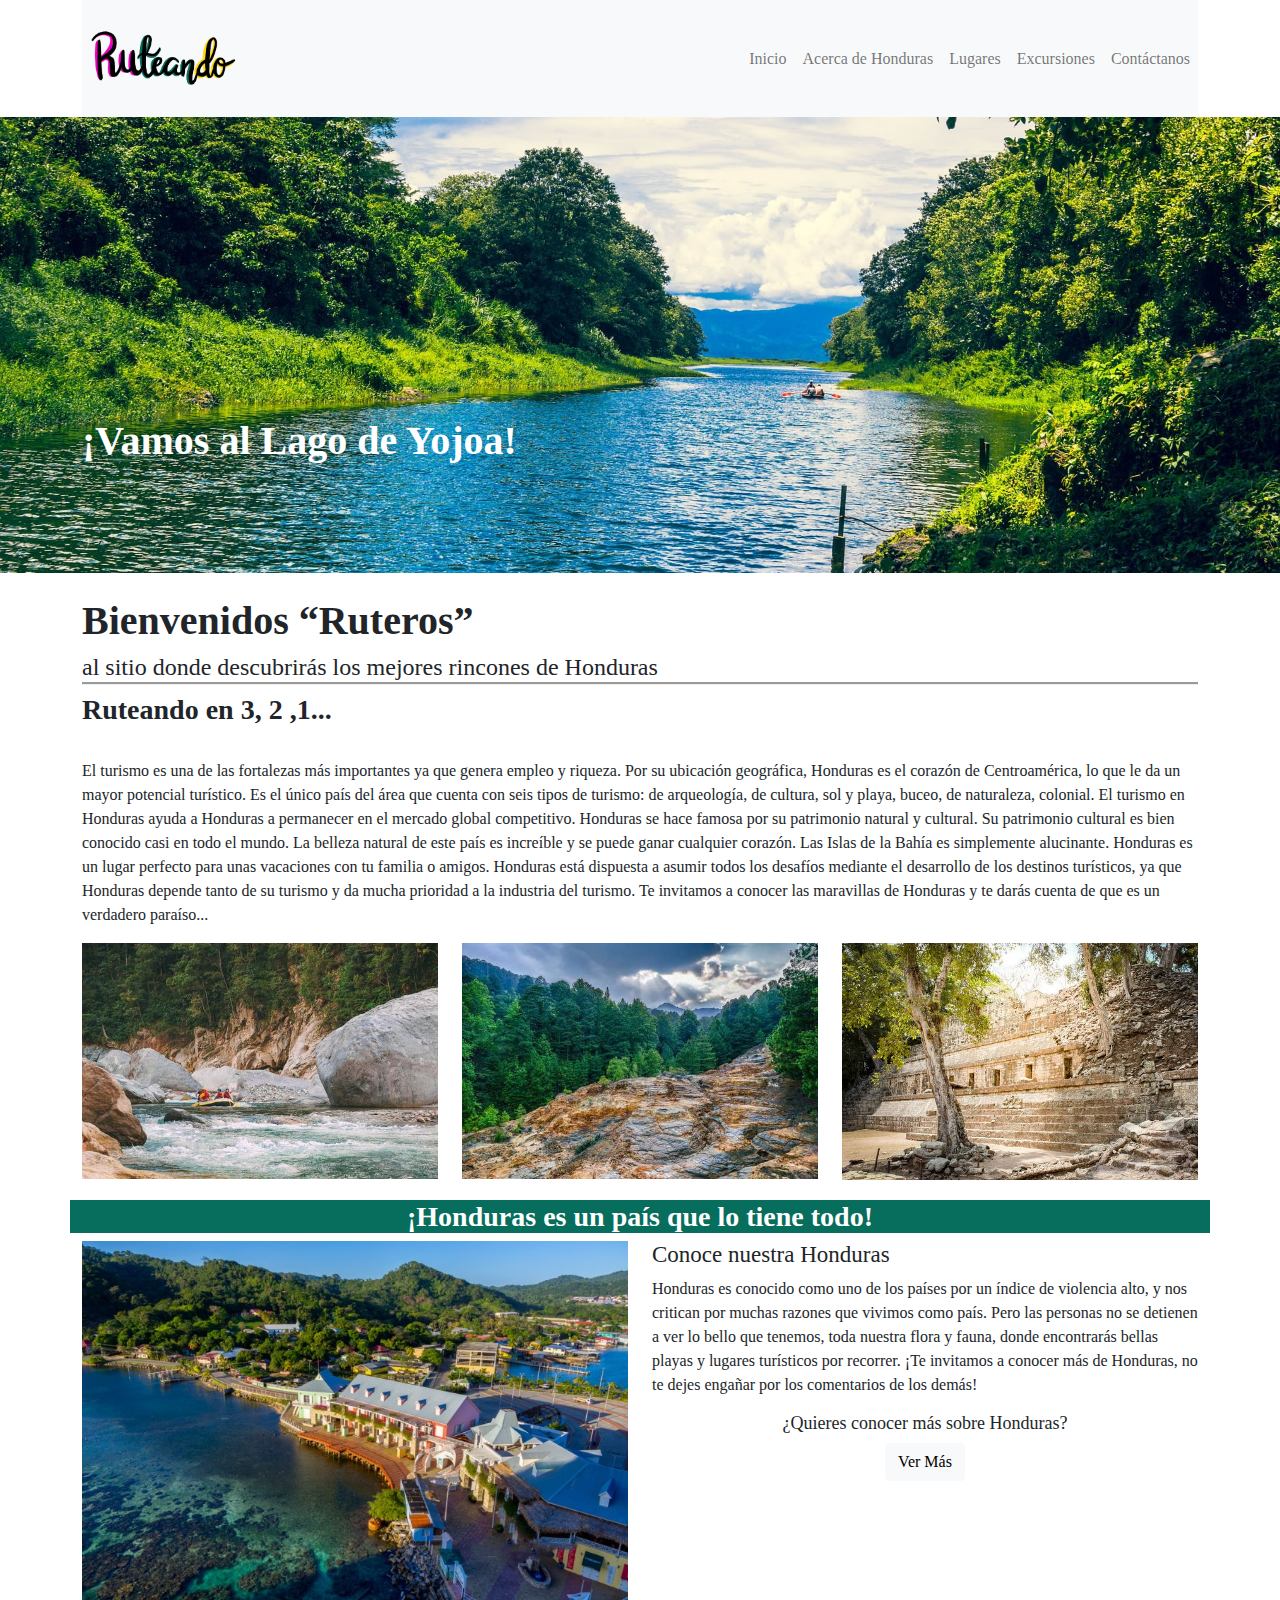
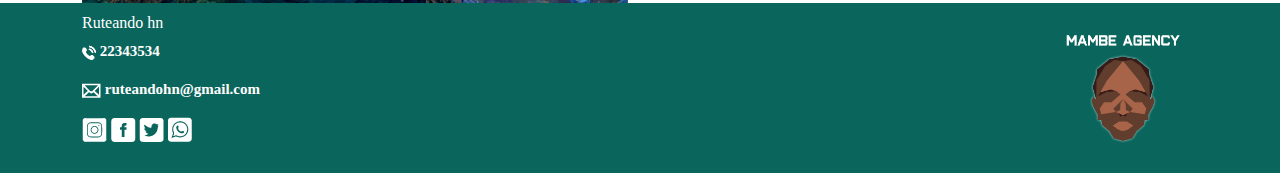
<file: index.htm>
<!doctype html>
<html>
<head>
<meta charset="UTF-8">
<title>Proyecto Ruteando</title>
<link href="img/R-de-Ruteando.png" rel="shortcut icon">
<meta name="viewport" content="width=device-width, initial-scale=1.0">
<link href="css/bootstrap.min.css" rel="stylesheet">
<link href="css/style.css" rel="stylesheet">
</head>

<body>
	
	<header> 
	 <div class="container">
		 <nav class="navbar navbar-expand-lg navbar-light bg-light">
			 
			  <a class="navbar-brand" href="index.html"><img src="img/Ruteando_Logotipo.png" alt="logotipo" class="img-fluid" width="200px">
	  </a>
			 
	 <button class="navbar-toggler" type="button" data-bs-toggle="collapse" data-bs-target="#navbar" aria-controls="navbar" aria-expanded="false" aria-label="Toggle navigation">
		<span class="navbar-toggler-icon"></span>
	  </button>
			  <div class="collapse navbar-collapse" id="navbar">
		<ul class="navbar-nav ms-auto">
			
		  <li class="nav-item active">
			<a class="nav-link" href="index.htm">Inicio</a>
		  </li>
			
		  <li class="nav-item">
			<a class="nav-link" href="acerca.html">Acerca de Honduras</a>
		  </li>
			
		  <li class="nav-item">
			<a class="nav-link" href="#">Lugares</a>
		  </li>
			
		  <li class="nav-item">
			<a class="nav-link" href="#">Excursiones</a>
		  </li>
			
		  <li class="nav-item">
			<a class="nav-link" href="#">Contáctanos</a>
		  </li>
		</ul>

	  </div>
	</nav>
		
		
	</div>	 
	</header>
	
	
	
	<section id="hero">
		<div class="container">
			<h1 class="intro">¡Vamos al Lago de Yojoa!</h1>
		</div>
	</section>
		

	<section id="bienvenido"> 
		<div class="container">
		 <br><h1>Bienvenidos “Ruteros”</h1>
		 <h4>al sitio donde descubrirás los mejores rincones de Honduras</h4>
		 <h3>Ruteando en 3, 2 ,1...</h3>
		 <br><p>El turismo es una de las fortalezas más importantes ya que genera empleo y riqueza. Por su ubicación geográfica, Honduras es el corazón de Centroamérica, lo que le da un mayor potencial turístico. Es el único país del área que cuenta con seis tipos de turismo: de arqueología, de cultura, sol y playa, buceo, de naturaleza, colonial. El turismo en Honduras ayuda a Honduras a permanecer en el mercado global competitivo. Honduras se hace famosa por su patrimonio natural y cultural. Su patrimonio cultural es bien conocido casi en todo el mundo. La belleza natural de este país es increíble y se puede ganar cualquier corazón. Las Islas de la Bahía es simplemente alucinante. Honduras es un lugar perfecto para unas vacaciones con tu familia o amigos. Honduras está dispuesta a asumir todos los desafíos mediante el desarrollo de los destinos turísticos, ya que Honduras depende tanto de su turismo y da mucha prioridad a la industria del turismo. Te invitamos a conocer las maravillas de Honduras y te darás cuenta de que es un verdadero paraíso...</p>
		 <div class="row">
			 
			<article class= "col-lg-4 col-sm-12 col-12">
				<div class="bienvenido">
					
			<img src="img/botesdepaseo.jpg" alt="Rio Cangrejal" class="img-fluid">
					</div>
			</article>
				
			
			<article class= "col-lg-4 col-sm-12 col-12">
				<div class="bienvenido">
				
				<img src="img/golondrinas.jpg" alt="Golondrias" class="img-fluid">
					</div>
			</article>
			
			<article class= "col-lg-4 col-sm-12 col-12">
				<div class="bienvenido">
				
				<img src="img/copan.jpg" alt="Copan" class="img-fluid">
					</div>
			</article>
				
		</div>
		</div>
	</section>
	
	
	
	<section id="conoce">
		<div class="container">
			<div class="row">
				<h3>¡Honduras es un país que lo tiene todo!</h3>
			<article class="col-lg-6 col-sm-6 col-12">
			<img src="img/isla-de-roatan.jpg" alt="Roatan" class="img-fluid">
				</article>
				
		     <article class="col-lg-6 col-sm-6 col-12">
			<h5 class="titulo">Conoce nuestra Honduras</h5>   
				<p>Honduras es conocido como uno de los países por un índice de violencia alto, y nos critican por muchas razones que vivimos como país. Pero las personas no se detienen a ver lo bello que tenemos, toda nuestra flora y fauna, donde encontrarás bellas playas y lugares turísticos por recorrer. ¡Te invitamos a conocer más de Honduras, no te dejes engañar por los comentarios de los demás!</p> 
				 <h6>¿Quieres conocer más sobre Honduras?</h6>
				 <p class="text-center"><a href="#" class="btn btn-light">Ver Más</a></p>
			 </article>
			
		</div>
     </div>
			
	</section>
	
	

	
	<section>
	<footer>
		<div class="container">
		<div class="row">
		<article class="col-lg-6 col-sm-6 col-12">
		<h6>Ruteando hn</h6>
		
		 <p><img class="img img-fluid" src="img/telefonochiquito.png" alt="logo"> 22343534</p>
		
		 <p><img class="img img-fluid" src="img/mailchiquito.png" alt="logo"> ruteandohn@gmail.com</p>
			
		 <p><img class="img img-fluid" src="img/socialmedia.png" alt="logo"></p>	
			</article>
			
			<article class="col-lg-6 col-sm-6 col-12 text-end">
				<div class="text-end">
					<img class="img-fluid" src="img/mambe agency para fondo oscuro-01.png" alt="mambeagency" width="150px">
				</div>
			</article>
	    </div>
		</div>
	</footer>
	</section>
	
	
	<script src="js/jquery.min.js"></script>
    <script src="js/bootstrap.min.js"></script>
	
</body>
</html>
</file>
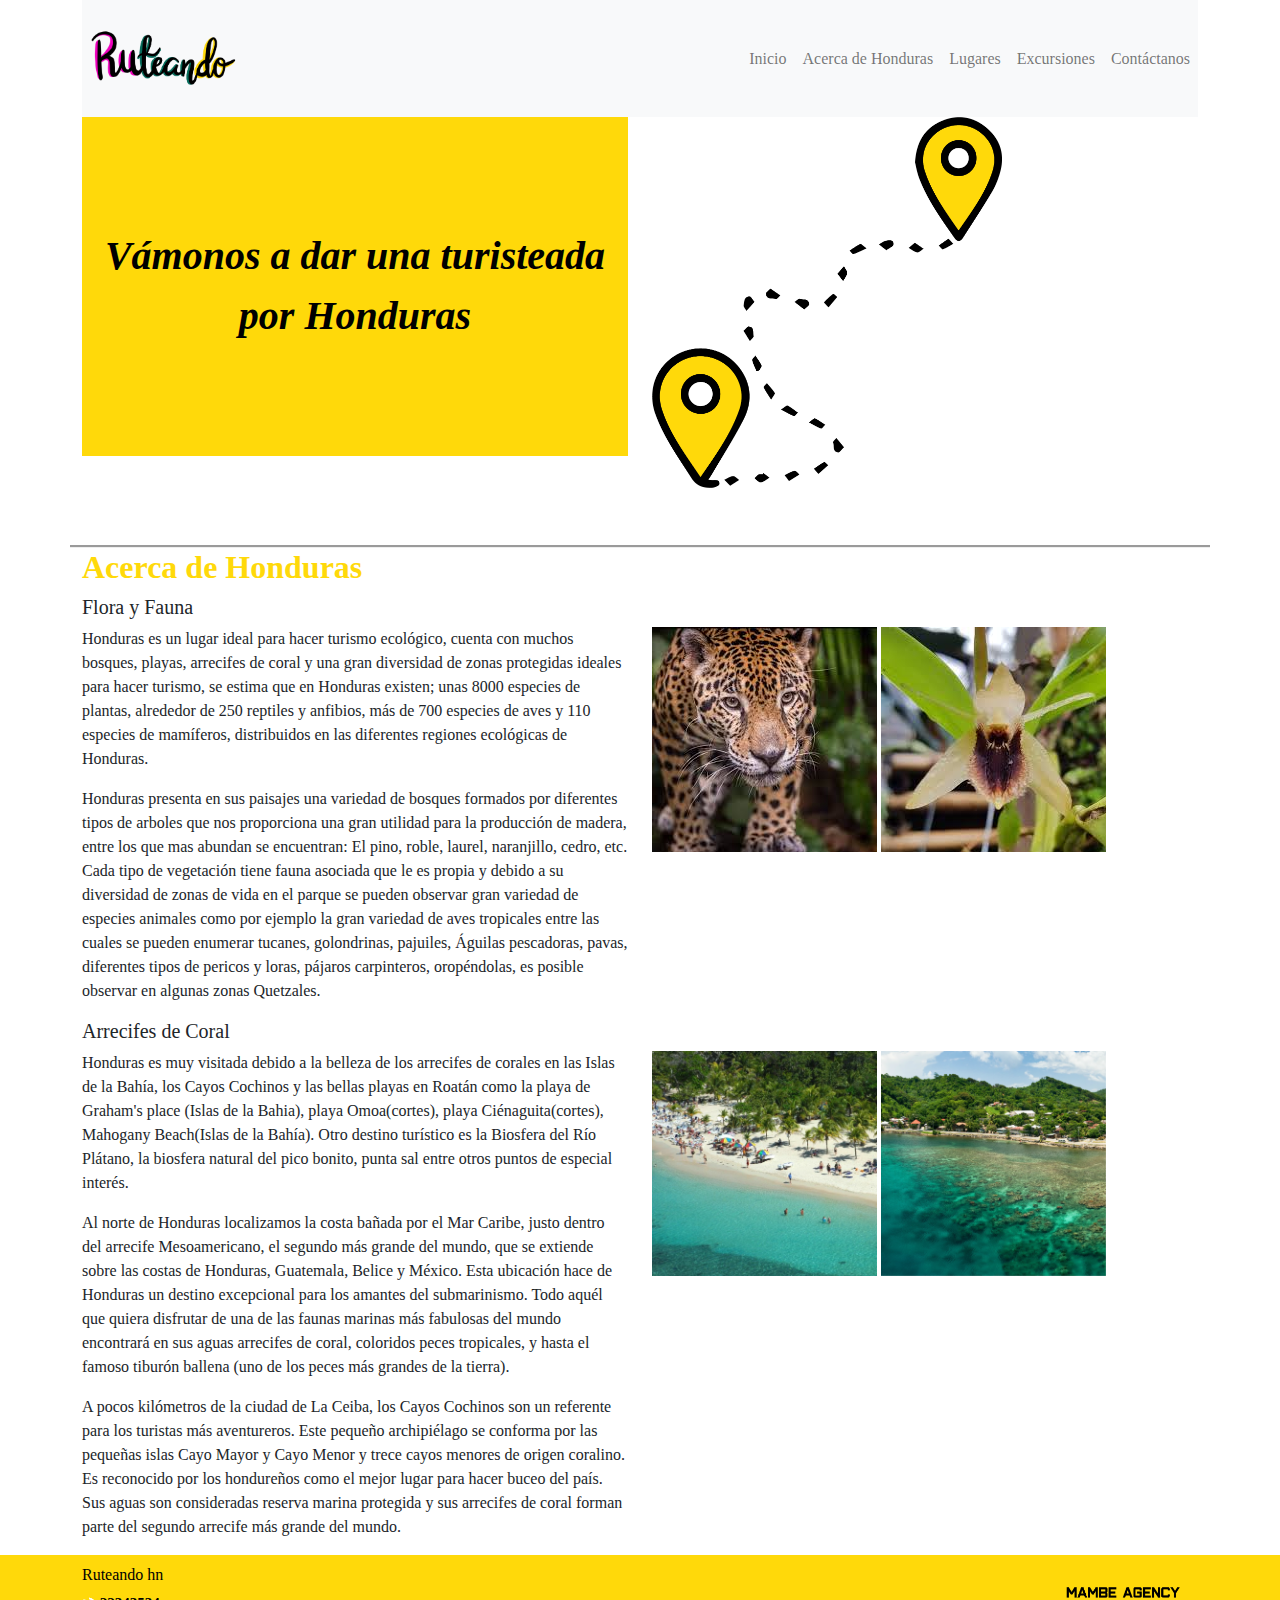
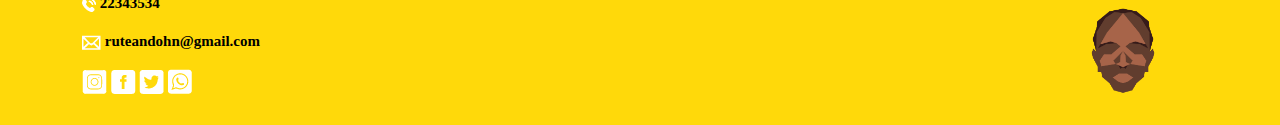
<file: acerca.html>
<!doctype html>
<html>
<head>
<meta charset="UTF-8">
<title>Acerca de Honduras</title>
<link href="img/R-de-Ruteando.png" rel="shortcut icon">
<meta name="viewport" content="width=device-width, initial-scale=1.0">
<link href="css/bootstrap.min.css" rel="stylesheet">
<link href="css/style.css" rel="stylesheet">
</head>

<body>
	
<header> 
	 <div class="container">
		 <nav class="navbar navbar-expand-lg navbar-light bg-light">
			 
			  <a class="navbar-brand" href="index.html"><img src="img/Ruteando_Logotipo.png" alt="logotipo" class="img-fluid" width="200px">
	  </a>
			 
	 <button class="navbar-toggler" type="button" data-bs-toggle="collapse" data-bs-target="#navbar" aria-controls="navbar" aria-expanded="false" aria-label="Toggle navigation">
		<span class="navbar-toggler-icon"></span>
	  </button>
			  <div class="collapse navbar-collapse" id="navbar">
		<ul class="navbar-nav ms-auto">
			
		  <li class="nav-item">
			<a class="nav-link" href="index.htm">Inicio</a>
		  </li>
			
		  <li class="nav-item active">
			<a class="nav-link" href="acerca.html">Acerca de Honduras</a>
		  </li>
			
		  <li class="nav-item">
			<a class="nav-link" href="#">Lugares</a>
		  </li>
			
		  <li class="nav-item">
			<a class="nav-link" href="#">Excursiones</a>
		  </li>
			
		  <li class="nav-item">
			<a class="nav-link" href="#">Contáctanos</a>
		  </li>
		</ul>

	  </div>
	</nav>	
	</div>	 
	</header>
	
	
	
	<section id="acerca">
		<div class="container">
			<div class="row">
			
				<article class="col-lg-6 col-sm-6 col-12">
					<div class="rectangulo">
						<i>Vámonos a dar una turisteada por Honduras</i>
				
					</div>
				</article>
				
				<article class="col-lg-6 col-sm-6 col-12">
					<div class="acerca">
						<img src="img/rutapng.png" alt="ruta" class="img-fluid" width="350px">
				
					</div>
				</article>
		  </div>
		</div>
	</section>
	
				
				
	<section id="Honduras">
				<div class="container">
					<div class="row">
				<h2>Acerca de Honduras</h2>
				<h5> Flora y Fauna</h5>
				
				<article class="col-lg-6 col-sm-6 col-12">
					<div class="Honduras">
						<p>Honduras es un lugar ideal para hacer turismo ecológico, cuenta con muchos bosques, playas, arrecifes de coral y una gran diversidad de zonas protegidas ideales para hacer turismo, se estima que en Honduras existen; unas 8000 especies de plantas, alrededor de 250 reptiles y anfibios, más de 700 especies de aves y 110 especies de mamíferos, distribuidos en las diferentes regiones ecológicas de Honduras.</p>
						<p>Honduras presenta en sus paisajes una variedad de bosques formados por diferentes tipos de arboles que nos proporciona una gran utilidad para la producción de madera, entre los que mas abundan se encuentran: El pino, roble, laurel, naranjillo, cedro, etc. Cada tipo de vegetación tiene fauna asociada que le es propia y debido a su diversidad de zonas de vida en el parque se pueden observar gran variedad de especies animales como por ejemplo la gran variedad de aves tropicales entre las cuales se pueden enumerar tucanes, golondrinas, pajuiles, Águilas pescadoras, pavas, diferentes tipos de pericos y loras, pájaros carpinteros, oropéndolas, es posible observar en algunas zonas Quetzales.</p>
						
					</div>
				</article>
						
				 <article class="col-lg-6 col-sm-6 col-12">
					<div class="Honduras">
						<img src="img/jaguar.jpg" alt="fauna" class="img-fluid">
						<img src="img/orquidea.jpg" alt="flora" class="img-fluid">
						
					</div>
				</article>
			  </div>
		</div>
	</section>
				
	
						
	<section id="Corales">
	           <div class="container">
				   <div class="row">
				<h5> Arrecifes de Coral</h5>	   
					   
				<article class="col-lg-6 col-sm-6 col-12">
					<div class="Corales">
						<p>Honduras es muy visitada debido a la belleza de los arrecifes de corales en las Islas de la Bahía, los Cayos Cochinos y las bellas playas en Roatán como la playa de Graham's place (Islas de la Bahia), playa Omoa(cortes), playa Ciénaguita(cortes), Mahogany Beach(Islas de la Bahía). Otro destino turístico es la Biosfera del Río Plátano, la biosfera natural del pico bonito, punta sal entre otros puntos de especial interés.</p>	
						<p>Al norte de Honduras localizamos la costa bañada por el Mar Caribe, justo dentro del arrecife Mesoamericano, el segundo más grande del mundo, que se extiende sobre las costas de Honduras, Guatemala, Belice y México. Esta ubicación hace de Honduras un destino excepcional para los amantes del submarinismo. Todo aquél que quiera disfrutar de una de las faunas marinas más fabulosas del mundo encontrará en sus aguas arrecifes de coral, coloridos peces tropicales, y hasta el famoso tiburón ballena (uno de los peces más grandes de la tierra).</p>
						<p>A pocos kilómetros de la ciudad de La Ceiba, los Cayos Cochinos son un referente para los turistas más aventureros. Este pequeño archipiélago se conforma por las pequeñas islas Cayo Mayor y Cayo Menor y trece cayos menores de origen coralino. Es reconocido por los hondureños como el mejor lugar para hacer buceo del país. Sus aguas son consideradas reserva marina protegida y sus arrecifes de coral forman parte del segundo arrecife más grande del mundo.</p>
						</div>
				</article>   
				
						
				<article class="col-lg-6 col-sm-6 col-12">
					<div class="Corales">
						<img src="img/playawestbay.png" alt="playa" class="img-fluid" width="225px">
						<img src="img/playaroa.png" alt="playa" class="img-fluid" width="225px">
						
				 	</div>
				   </article>
					
				   
	      </div>
		</div>
	</section>					
						
					
					
								
						
				
					
					
					
						
						
					
					
		
				
			
			
			
				
				
				
				
				
			
		
	<section>
	<footer id="pagina2">
		<div class="container">
		<div class="row">
		<article class="col-lg-6 col-sm-6 col-12">
		<h6>Ruteando hn</h6>
		
		 <p><img class="img img-fluid" src="img/telefonochiquito.png" alt="logo"> 22343534</p>
		
		 <p><img class="img img-fluid" src="img/mailchiquito.png" alt="logo"> ruteandohn@gmail.com</p>
			
		 <p><img class="img img-fluid" src="img/socialmedia.png" alt="logo"></p>	
			</article>
			
			<article class="col-lg-6 col-sm-6 col-12 text-end">
				<div class="text-end">
					<img class="img-fluid" src="img/mambe agency-01 (1).png" alt="mambeagency" width="150px">
				</div>
			</article>
	    </div>
		</div>
	</footer>
	</section>
	
	
	<script src="js/jquery.min.js"></script>
    <script src="js/bootstrap.min.js"></script>	
	
</body>
</html>
</file>
<file: css/style.css>
body{
	font-family: "Helvetica Neue";
}


#hero{
   text-align: left;
   background-image: url("../img/lago1.jpg");
   background-position: top center;
   background-size: cover; 
   padding-top: 100px;
   padding-bottom: 100px;
   color: #fff;
  
}

h1, h2, h3{
	font-weight: bold;
	text-align: left;
}

#hero h1{
	padding-top: 200px;
}

#bienvenido h4{
	border-bottom-style: groove;
}


p{
   text-align: left; 
}

 #conoce .btn-light:hover{
	background-color:transparent;
	color: #076D5C;
	border-color: #076D5C;
}

#conoce h5{
	font-size: 23px;

}

#conoce h3{

	text-align: center;
	margin-top: 20px;
	background-color: #076D5C;
	color:#FFFFFF;
}

#conoce h6{
	font-size: 18px;
	text-align: center;
	
}


footer {
	color: #fff;
	font-size: 15px;
	font-weight: bold;
	background-color: #0A655C;
	padding: 10px 10px 10px 10px;
	
	}



.rectangulo{
	padding: 20% 0;
	background-color: #FFD90A;
	display: block;
	margin: auto;
	color:#000000;
	font-size: 40px;
	text-align: center;
	transition: all 0.6s  ease-in-out;
	font-weight: 600;
}


#Honduras h2{
	
	color: #FFD90A;
	margin-top: 5%;
	border-top:groove;

}

#pagina2{
	background-color: #FFD90A;
	color:#000000;
}
</file>
